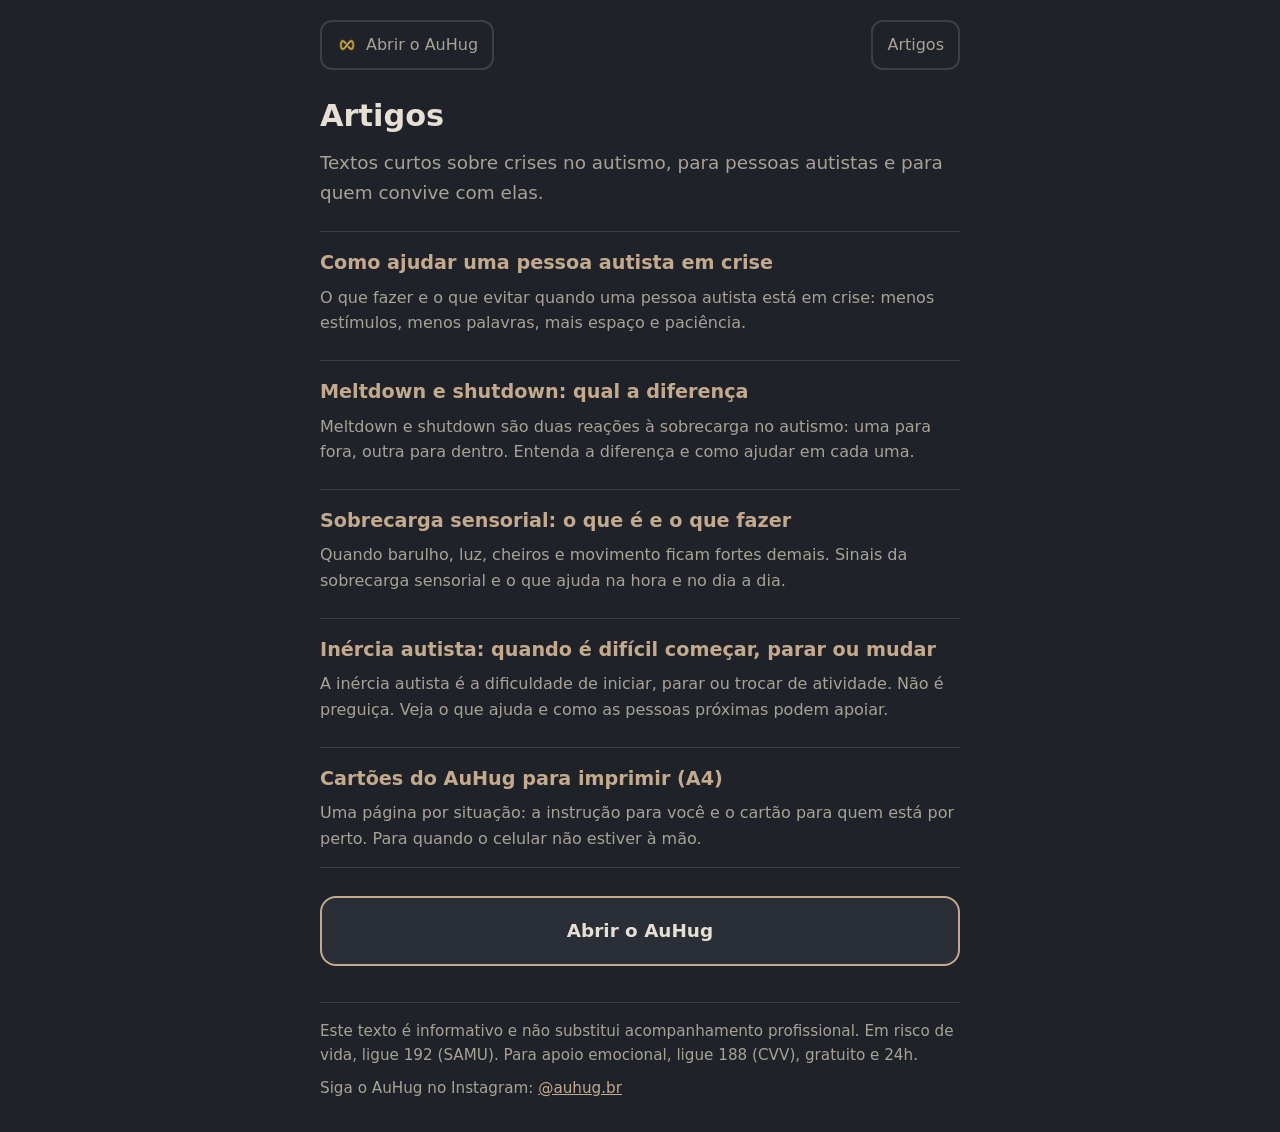
<file: artigos/index.html>
<!DOCTYPE html>
<html lang="pt-BR">
<head>
<meta charset="utf-8">
<meta name="viewport" content="width=device-width, initial-scale=1, viewport-fit=cover">
<title>Artigos sobre crises no autismo · AuHug</title>
<meta name="description" content="Textos curtos sobre crises no autismo: como ajudar, meltdown e shutdown, sobrecarga sensorial e inércia autista.">
<link rel="canonical" href="https://auhug.com.br/artigos/">
<meta name="referrer" content="strict-origin-when-cross-origin">
<meta http-equiv="Content-Security-Policy" content="default-src 'self'; script-src 'none'; style-src 'self'; img-src 'self'; object-src 'none'; base-uri 'self'; form-action 'none'">
<meta name="theme-color" content="#1f2329">
<link rel="icon" type="image/png" href="/favicon.png">
<link rel="apple-touch-icon" href="/apple-touch-icon.png">
<link rel="stylesheet" href="/artigos/artigos.css">
<meta property="og:type" content="article">
<meta property="og:locale" content="pt_BR">
<meta property="og:title" content="Artigos sobre crises no autismo">
<meta property="og:description" content="Textos curtos sobre crises no autismo: como ajudar, meltdown e shutdown, sobrecarga sensorial e inércia autista.">
<meta property="og:url" content="https://auhug.com.br/artigos/">
<meta property="og:image" content="https://auhug.com.br/og-image-6.png">
<meta name="twitter:card" content="summary_large_image">
<script type="application/ld+json">
{
  "@context": "https://schema.org",
  "@type": "CollectionPage",
  "name": "Artigos do AuHug",
  "url": "https://auhug.com.br/artigos/",
  "inLanguage": "pt-BR",
  "hasPart": [
    {
      "@type": "Article",
      "headline": "Como ajudar uma pessoa autista em crise",
      "url": "https://auhug.com.br/artigos/como-ajudar-autista-em-crise/"
    },
    {
      "@type": "Article",
      "headline": "Meltdown e shutdown: qual a diferença",
      "url": "https://auhug.com.br/artigos/meltdown-e-shutdown/"
    },
    {
      "@type": "Article",
      "headline": "Sobrecarga sensorial: o que é e o que fazer",
      "url": "https://auhug.com.br/artigos/sobrecarga-sensorial/"
    },
    {
      "@type": "Article",
      "headline": "Inércia autista: quando é difícil começar, parar ou mudar",
      "url": "https://auhug.com.br/artigos/inercia-autista/"
    }
  ]
}
</script>
</head>
<body>
<div class="pagina">
<nav class="topo" aria-label="Navegação">
  <a href="/"><img src="/icon-192.png" alt="">Abrir o AuHug</a>
  <a href="/artigos/">Artigos</a>
</nav>
<h1>Artigos</h1>
<p class="resumo">Textos curtos sobre crises no autismo, para pessoas autistas e para quem convive com elas.</p>
<ul class="lista lista-artigos"><li><a href="/artigos/como-ajudar-autista-em-crise/">Como ajudar uma pessoa autista em crise</a><p>O que fazer e o que evitar quando uma pessoa autista está em crise: menos estímulos, menos palavras, mais espaço e paciência.</p></li><li><a href="/artigos/meltdown-e-shutdown/">Meltdown e shutdown: qual a diferença</a><p>Meltdown e shutdown são duas reações à sobrecarga no autismo: uma para fora, outra para dentro. Entenda a diferença e como ajudar em cada uma.</p></li><li><a href="/artigos/sobrecarga-sensorial/">Sobrecarga sensorial: o que é e o que fazer</a><p>Quando barulho, luz, cheiros e movimento ficam fortes demais. Sinais da sobrecarga sensorial e o que ajuda na hora e no dia a dia.</p></li><li><a href="/artigos/inercia-autista/">Inércia autista: quando é difícil começar, parar ou mudar</a><p>A inércia autista é a dificuldade de iniciar, parar ou trocar de atividade. Não é preguiça. Veja o que ajuda e como as pessoas próximas podem apoiar.</p></li>
<li><a href="/cartoes/cartoes-auhug-a4.pdf">Cartões do AuHug para imprimir (A4)</a><p>Uma página por situação: a instrução para você e o cartão para quem está por perto. Para quando o celular não estiver à mão.</p></li>
</ul>
<a class="abrir" href="/">Abrir o AuHug</a>
<p class="aviso">Este texto é informativo e não substitui acompanhamento profissional. Em risco de vida, ligue 192 (SAMU). Para apoio emocional, ligue 188 (CVV), gratuito e 24h.</p>
<p class="aviso aviso-extra">Siga o AuHug no Instagram: <a href="https://www.instagram.com/auhug.br/" target="_blank" rel="noopener">@auhug.br</a></p>
</div>
</body>
</html>
</file>
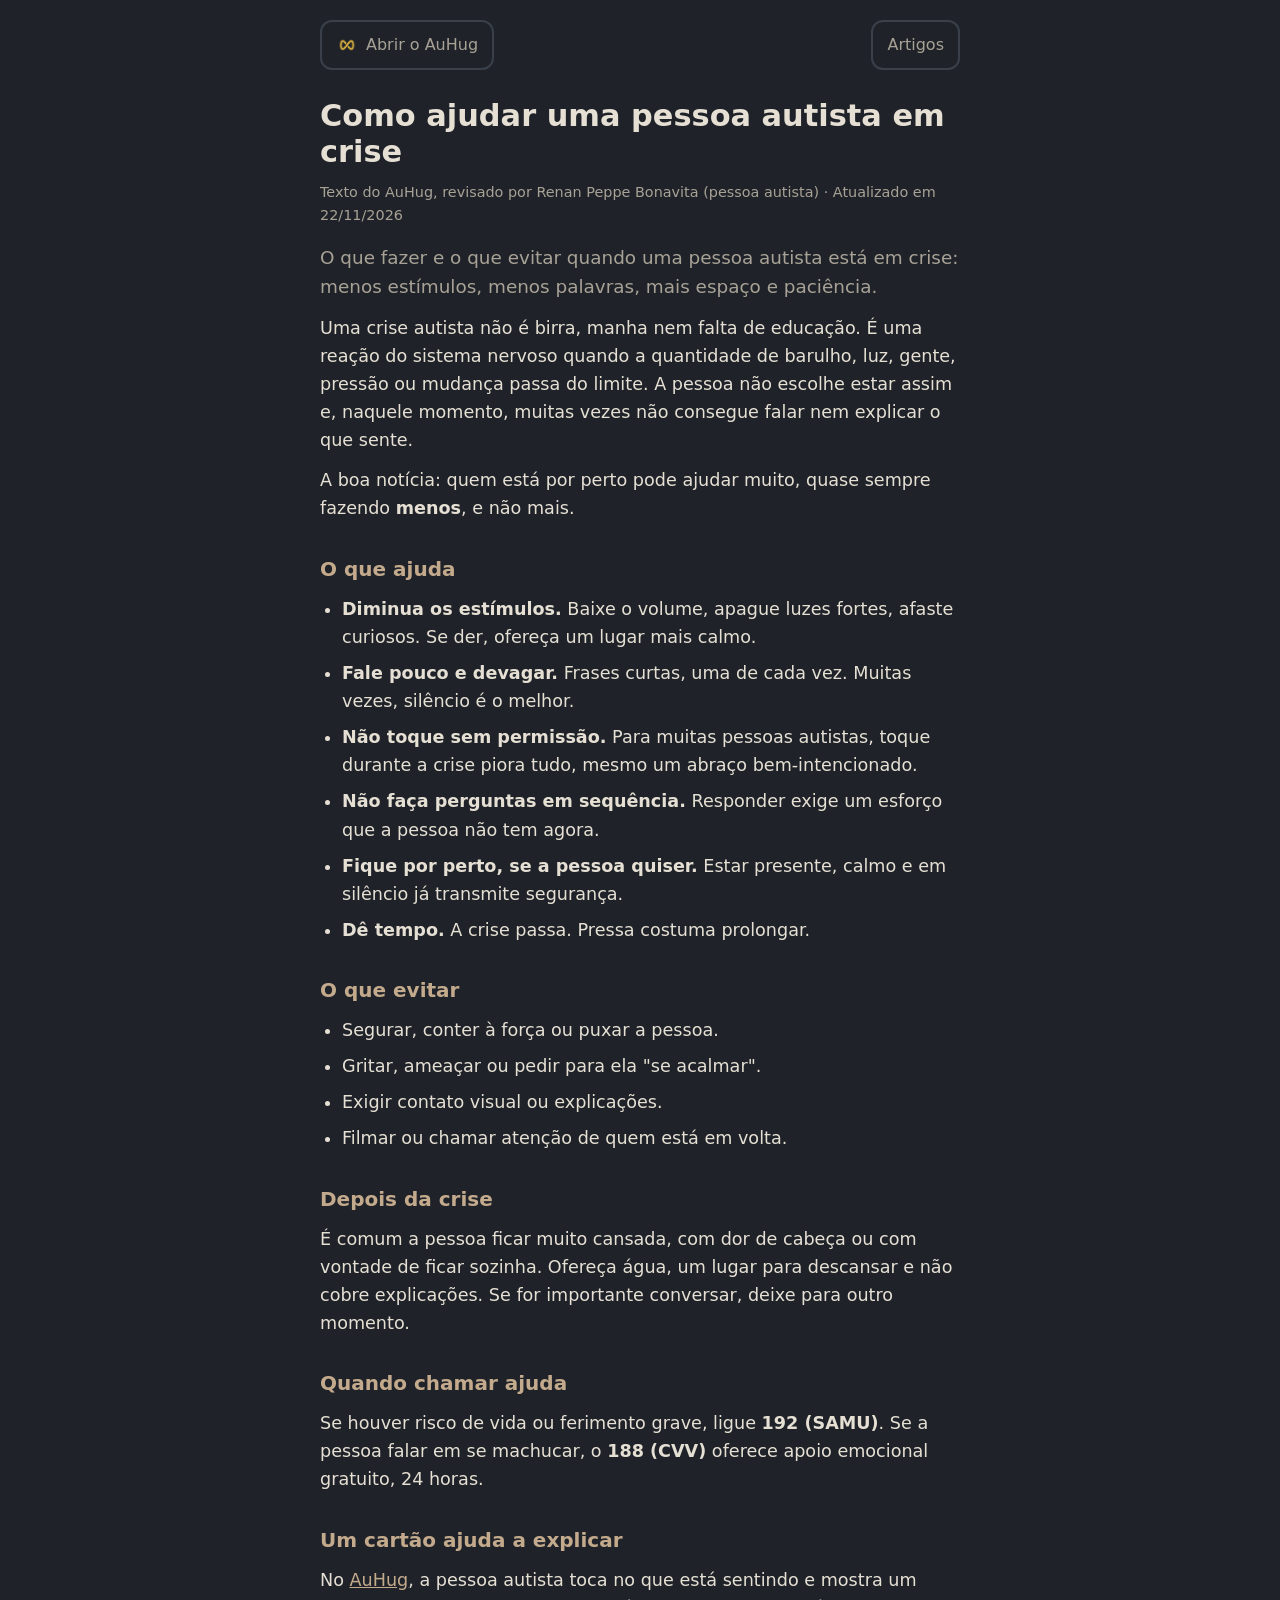
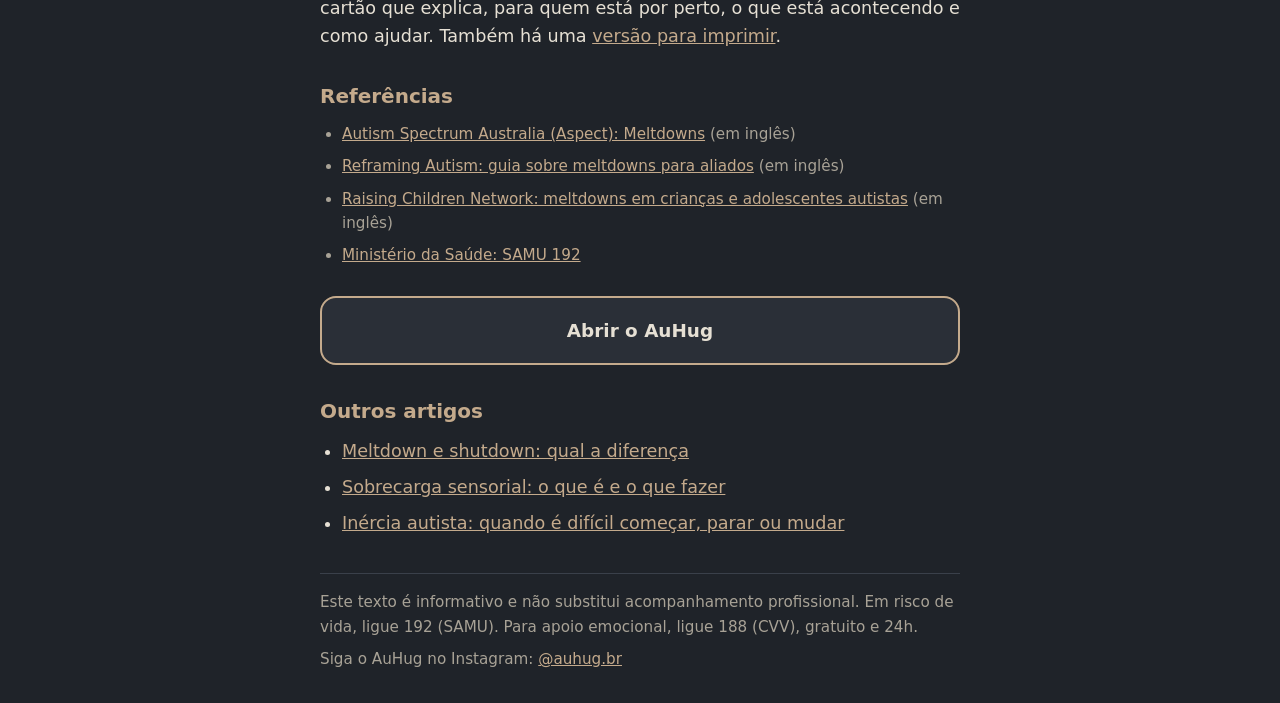
<file: artigos/como-ajudar-autista-em-crise/index.html>
<!DOCTYPE html>
<html lang="pt-BR">
<head>
<meta charset="utf-8">
<meta name="viewport" content="width=device-width, initial-scale=1, viewport-fit=cover">
<title>Como ajudar uma pessoa autista em crise · AuHug</title>
<meta name="description" content="O que fazer e o que evitar quando uma pessoa autista está em crise: menos estímulos, menos palavras, mais espaço e paciência.">
<link rel="canonical" href="https://auhug.com.br/artigos/como-ajudar-autista-em-crise/">
<meta name="referrer" content="strict-origin-when-cross-origin">
<meta http-equiv="Content-Security-Policy" content="default-src 'self'; script-src 'none'; style-src 'self'; img-src 'self'; object-src 'none'; base-uri 'self'; form-action 'none'">
<meta name="theme-color" content="#1f2329">
<link rel="icon" type="image/png" href="/favicon.png">
<link rel="apple-touch-icon" href="/apple-touch-icon.png">
<link rel="stylesheet" href="/artigos/artigos.css">
<meta property="og:type" content="article">
<meta property="og:locale" content="pt_BR">
<meta property="og:title" content="Como ajudar uma pessoa autista em crise">
<meta property="og:description" content="O que fazer e o que evitar quando uma pessoa autista está em crise: menos estímulos, menos palavras, mais espaço e paciência.">
<meta property="og:url" content="https://auhug.com.br/artigos/como-ajudar-autista-em-crise/">
<meta property="og:image" content="https://auhug.com.br/og-image-6.png">
<meta name="twitter:card" content="summary_large_image">
<script type="application/ld+json">
[
  {
    "@context": "https://schema.org",
    "@type": "Article",
    "headline": "Como ajudar uma pessoa autista em crise",
    "description": "O que fazer e o que evitar quando uma pessoa autista está em crise: menos estímulos, menos palavras, mais espaço e paciência.",
    "inLanguage": "pt-BR",
    "datePublished": "2026-11-22",
    "dateModified": "2026-11-22",
    "mainEntityOfPage": "https://auhug.com.br/artigos/como-ajudar-autista-em-crise/",
    "image": "https://auhug.com.br/og-image-6.png",
    "author": [
      {
        "@type": "Organization",
        "name": "AuHug",
        "url": "https://auhug.com.br/",
        "sameAs": [
          "https://www.instagram.com/auhug.br/"
        ],
        "logo": {
          "@type": "ImageObject",
          "url": "https://auhug.com.br/icon-512.png"
        }
      },
      {
        "@type": "Person",
        "name": "Renan Peppe Bonavita"
      }
    ],
    "publisher": {
      "@type": "Organization",
      "name": "AuHug",
      "url": "https://auhug.com.br/",
      "sameAs": [
        "https://www.instagram.com/auhug.br/"
      ],
      "logo": {
        "@type": "ImageObject",
        "url": "https://auhug.com.br/icon-512.png"
      }
    }
  },
  {
    "@context": "https://schema.org",
    "@type": "BreadcrumbList",
    "itemListElement": [
      {
        "@type": "ListItem",
        "position": 1,
        "name": "AuHug",
        "item": "https://auhug.com.br/"
      },
      {
        "@type": "ListItem",
        "position": 2,
        "name": "Artigos",
        "item": "https://auhug.com.br/artigos/"
      },
      {
        "@type": "ListItem",
        "position": 3,
        "name": "Como ajudar uma pessoa autista em crise",
        "item": "https://auhug.com.br/artigos/como-ajudar-autista-em-crise/"
      }
    ]
  }
]
</script>
</head>
<body>
<div class="pagina">
<nav class="topo" aria-label="Navegação">
  <a href="/"><img src="/icon-192.png" alt="">Abrir o AuHug</a>
  <a href="/artigos/">Artigos</a>
</nav>
<article>
<h1>Como ajudar uma pessoa autista em crise</h1>
<p class="meta">Texto do AuHug, revisado por Renan Peppe Bonavita (pessoa autista) · Atualizado em 22/11/2026</p>
<p class="resumo">O que fazer e o que evitar quando uma pessoa autista está em crise: menos estímulos, menos palavras, mais espaço e paciência.</p>
<p>Uma crise autista não é birra, manha nem falta de educação. É uma reação do sistema nervoso quando a quantidade de barulho, luz, gente, pressão ou mudança passa do limite. A pessoa não escolhe estar assim e, naquele momento, muitas vezes não consegue falar nem explicar o que sente.</p>
<p>A boa notícia: quem está por perto pode ajudar muito, quase sempre fazendo <strong>menos</strong>, e não mais.</p>

<h2>O que ajuda</h2>
<ul>
  <li><strong>Diminua os estímulos.</strong> Baixe o volume, apague luzes fortes, afaste curiosos. Se der, ofereça um lugar mais calmo.</li>
  <li><strong>Fale pouco e devagar.</strong> Frases curtas, uma de cada vez. Muitas vezes, silêncio é o melhor.</li>
  <li><strong>Não toque sem permissão.</strong> Para muitas pessoas autistas, toque durante a crise piora tudo, mesmo um abraço bem-intencionado.</li>
  <li><strong>Não faça perguntas em sequência.</strong> Responder exige um esforço que a pessoa não tem agora.</li>
  <li><strong>Fique por perto, se a pessoa quiser.</strong> Estar presente, calmo e em silêncio já transmite segurança.</li>
  <li><strong>Dê tempo.</strong> A crise passa. Pressa costuma prolongar.</li>
</ul>

<h2>O que evitar</h2>
<ul>
  <li>Segurar, conter à força ou puxar a pessoa.</li>
  <li>Gritar, ameaçar ou pedir para ela "se acalmar".</li>
  <li>Exigir contato visual ou explicações.</li>
  <li>Filmar ou chamar atenção de quem está em volta.</li>
</ul>

<h2>Depois da crise</h2>
<p>É comum a pessoa ficar muito cansada, com dor de cabeça ou com vontade de ficar sozinha. Ofereça água, um lugar para descansar e não cobre explicações. Se for importante conversar, deixe para outro momento.</p>

<h2>Quando chamar ajuda</h2>
<p>Se houver risco de vida ou ferimento grave, ligue <strong>192 (SAMU)</strong>. Se a pessoa falar em se machucar, o <strong>188 (CVV)</strong> oferece apoio emocional gratuito, 24 horas.</p>

<h2>Um cartão ajuda a explicar</h2>
<p>No <a href="/">AuHug</a>, a pessoa autista toca no que está sentindo e mostra um cartão que explica, para quem está por perto, o que está acontecendo e como ajudar. Também há uma <a href="/cartoes/cartoes-auhug-a4.pdf">versão para imprimir</a>.</p>
<h2>Referências</h2>
<ul class="refs"><li><a href="https://www.aspect.org.au/resources/meltdowns" target="_blank" rel="noopener">Autism Spectrum Australia (Aspect): Meltdowns</a> (em inglês)</li><li><a href="https://reframingautism.org.au/all-about-autistic-meltdowns-a-guide-for-allies/" target="_blank" rel="noopener">Reframing Autism: guia sobre meltdowns para aliados</a> (em inglês)</li><li><a href="https://raisingchildren.net.au/autism/behaviour/common-concerns/meltdowns-autistic-children-teenagers" target="_blank" rel="noopener">Raising Children Network: meltdowns em crianças e adolescentes autistas</a> (em inglês)</li><li><a href="https://www.gov.br/saude/pt-br/composicao/saes/samu-192" target="_blank" rel="noopener">Ministério da Saúde: SAMU 192</a></li></ul>
</article>
<a class="abrir" href="/">Abrir o AuHug</a>
<section class="outros">
<h2>Outros artigos</h2>
<ul><li><a href="/artigos/meltdown-e-shutdown/">Meltdown e shutdown: qual a diferença</a></li><li><a href="/artigos/sobrecarga-sensorial/">Sobrecarga sensorial: o que é e o que fazer</a></li><li><a href="/artigos/inercia-autista/">Inércia autista: quando é difícil começar, parar ou mudar</a></li></ul>
</section>
<p class="aviso">Este texto é informativo e não substitui acompanhamento profissional. Em risco de vida, ligue 192 (SAMU). Para apoio emocional, ligue 188 (CVV), gratuito e 24h.</p>
<p class="aviso aviso-extra">Siga o AuHug no Instagram: <a href="https://www.instagram.com/auhug.br/" target="_blank" rel="noopener">@auhug.br</a></p>
</div>
</body>
</html>
</file>
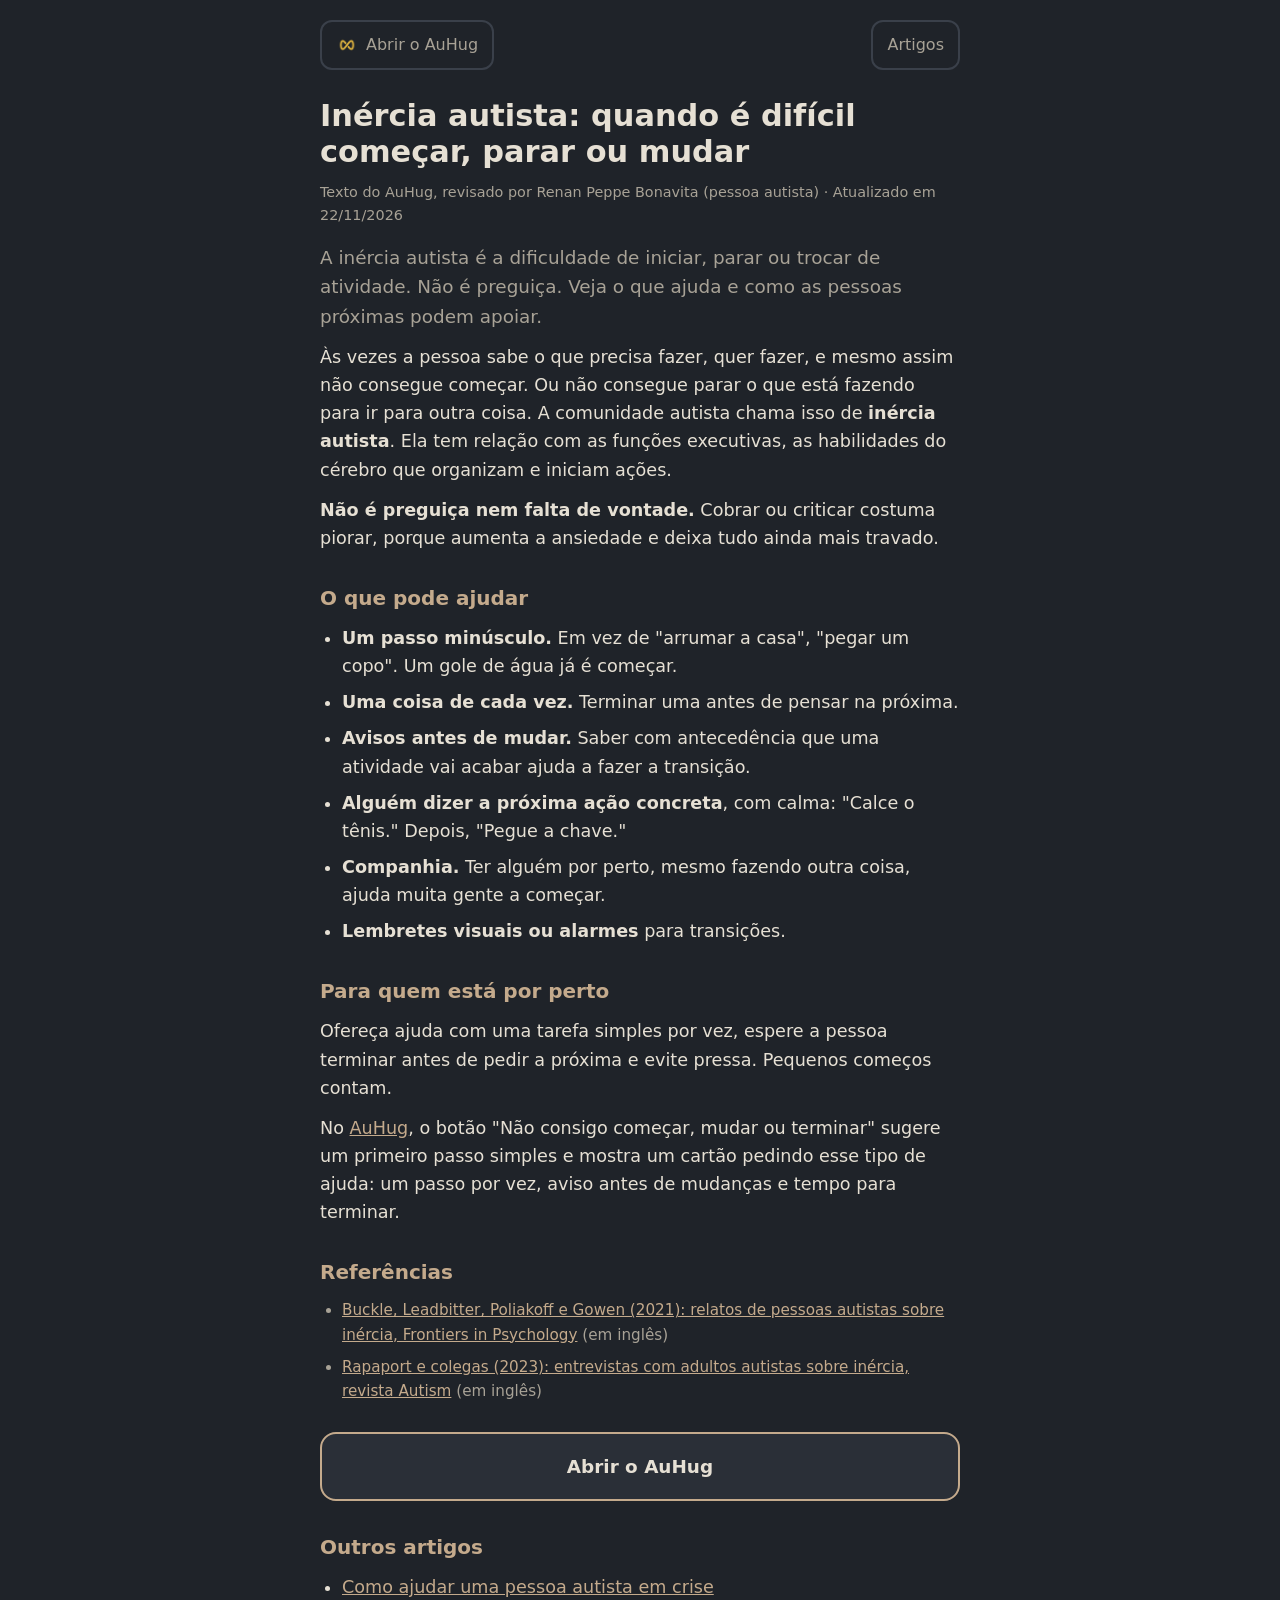
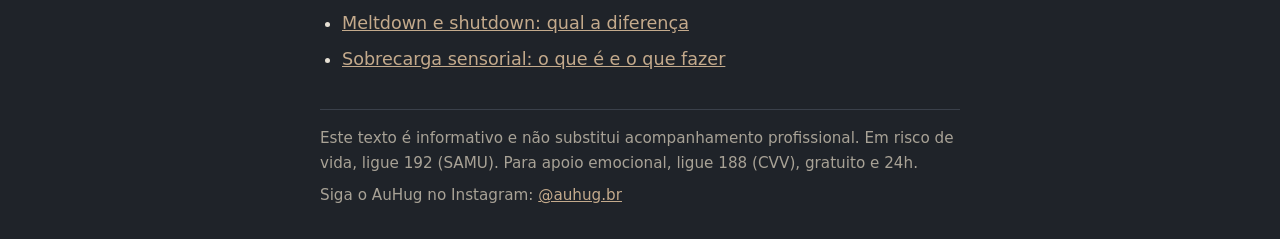
<file: artigos/inercia-autista/index.html>
<!DOCTYPE html>
<html lang="pt-BR">
<head>
<meta charset="utf-8">
<meta name="viewport" content="width=device-width, initial-scale=1, viewport-fit=cover">
<title>Inércia autista: quando é difícil começar, parar ou mudar · AuHug</title>
<meta name="description" content="A inércia autista é a dificuldade de iniciar, parar ou trocar de atividade. Não é preguiça. Veja o que ajuda e como as pessoas próximas podem apoiar.">
<link rel="canonical" href="https://auhug.com.br/artigos/inercia-autista/">
<meta name="referrer" content="strict-origin-when-cross-origin">
<meta http-equiv="Content-Security-Policy" content="default-src 'self'; script-src 'none'; style-src 'self'; img-src 'self'; object-src 'none'; base-uri 'self'; form-action 'none'">
<meta name="theme-color" content="#1f2329">
<link rel="icon" type="image/png" href="/favicon.png">
<link rel="apple-touch-icon" href="/apple-touch-icon.png">
<link rel="stylesheet" href="/artigos/artigos.css">
<meta property="og:type" content="article">
<meta property="og:locale" content="pt_BR">
<meta property="og:title" content="Inércia autista: quando é difícil começar, parar ou mudar">
<meta property="og:description" content="A inércia autista é a dificuldade de iniciar, parar ou trocar de atividade. Não é preguiça. Veja o que ajuda e como as pessoas próximas podem apoiar.">
<meta property="og:url" content="https://auhug.com.br/artigos/inercia-autista/">
<meta property="og:image" content="https://auhug.com.br/og-image-6.png">
<meta name="twitter:card" content="summary_large_image">
<script type="application/ld+json">
[
  {
    "@context": "https://schema.org",
    "@type": "Article",
    "headline": "Inércia autista: quando é difícil começar, parar ou mudar",
    "description": "A inércia autista é a dificuldade de iniciar, parar ou trocar de atividade. Não é preguiça. Veja o que ajuda e como as pessoas próximas podem apoiar.",
    "inLanguage": "pt-BR",
    "datePublished": "2026-11-22",
    "dateModified": "2026-11-22",
    "mainEntityOfPage": "https://auhug.com.br/artigos/inercia-autista/",
    "image": "https://auhug.com.br/og-image-6.png",
    "author": [
      {
        "@type": "Organization",
        "name": "AuHug",
        "url": "https://auhug.com.br/",
        "sameAs": [
          "https://www.instagram.com/auhug.br/"
        ],
        "logo": {
          "@type": "ImageObject",
          "url": "https://auhug.com.br/icon-512.png"
        }
      },
      {
        "@type": "Person",
        "name": "Renan Peppe Bonavita"
      }
    ],
    "publisher": {
      "@type": "Organization",
      "name": "AuHug",
      "url": "https://auhug.com.br/",
      "sameAs": [
        "https://www.instagram.com/auhug.br/"
      ],
      "logo": {
        "@type": "ImageObject",
        "url": "https://auhug.com.br/icon-512.png"
      }
    }
  },
  {
    "@context": "https://schema.org",
    "@type": "BreadcrumbList",
    "itemListElement": [
      {
        "@type": "ListItem",
        "position": 1,
        "name": "AuHug",
        "item": "https://auhug.com.br/"
      },
      {
        "@type": "ListItem",
        "position": 2,
        "name": "Artigos",
        "item": "https://auhug.com.br/artigos/"
      },
      {
        "@type": "ListItem",
        "position": 3,
        "name": "Inércia autista: quando é difícil começar, parar ou mudar",
        "item": "https://auhug.com.br/artigos/inercia-autista/"
      }
    ]
  }
]
</script>
</head>
<body>
<div class="pagina">
<nav class="topo" aria-label="Navegação">
  <a href="/"><img src="/icon-192.png" alt="">Abrir o AuHug</a>
  <a href="/artigos/">Artigos</a>
</nav>
<article>
<h1>Inércia autista: quando é difícil começar, parar ou mudar</h1>
<p class="meta">Texto do AuHug, revisado por Renan Peppe Bonavita (pessoa autista) · Atualizado em 22/11/2026</p>
<p class="resumo">A inércia autista é a dificuldade de iniciar, parar ou trocar de atividade. Não é preguiça. Veja o que ajuda e como as pessoas próximas podem apoiar.</p>
<p>Às vezes a pessoa sabe o que precisa fazer, quer fazer, e mesmo assim não consegue começar. Ou não consegue parar o que está fazendo para ir para outra coisa. A comunidade autista chama isso de <strong>inércia autista</strong>. Ela tem relação com as funções executivas, as habilidades do cérebro que organizam e iniciam ações.</p>
<p><strong>Não é preguiça nem falta de vontade.</strong> Cobrar ou criticar costuma piorar, porque aumenta a ansiedade e deixa tudo ainda mais travado.</p>

<h2>O que pode ajudar</h2>
<ul>
  <li><strong>Um passo minúsculo.</strong> Em vez de "arrumar a casa", "pegar um copo". Um gole de água já é começar.</li>
  <li><strong>Uma coisa de cada vez.</strong> Terminar uma antes de pensar na próxima.</li>
  <li><strong>Avisos antes de mudar.</strong> Saber com antecedência que uma atividade vai acabar ajuda a fazer a transição.</li>
  <li><strong>Alguém dizer a próxima ação concreta</strong>, com calma: "Calce o tênis." Depois, "Pegue a chave."</li>
  <li><strong>Companhia.</strong> Ter alguém por perto, mesmo fazendo outra coisa, ajuda muita gente a começar.</li>
  <li><strong>Lembretes visuais ou alarmes</strong> para transições.</li>
</ul>

<h2>Para quem está por perto</h2>
<p>Ofereça ajuda com uma tarefa simples por vez, espere a pessoa terminar antes de pedir a próxima e evite pressa. Pequenos começos contam.</p>

<p>No <a href="/">AuHug</a>, o botão "Não consigo começar, mudar ou terminar" sugere um primeiro passo simples e mostra um cartão pedindo esse tipo de ajuda: um passo por vez, aviso antes de mudanças e tempo para terminar.</p>
<h2>Referências</h2>
<ul class="refs"><li><a href="https://pmc.ncbi.nlm.nih.gov/articles/PMC8314008" target="_blank" rel="noopener">Buckle, Leadbitter, Poliakoff e Gowen (2021): relatos de pessoas autistas sobre inércia, Frontiers in Psychology</a> (em inglês)</li><li><a href="https://discovery.ucl.ac.uk/10178222/1/rapaport-et-al-2023-i-live-in-extremes-a-qualitative-investigation-of-autistic-adults-experiences-of-inertial-rest-and.pdf" target="_blank" rel="noopener">Rapaport e colegas (2023): entrevistas com adultos autistas sobre inércia, revista Autism</a> (em inglês)</li></ul>
</article>
<a class="abrir" href="/">Abrir o AuHug</a>
<section class="outros">
<h2>Outros artigos</h2>
<ul><li><a href="/artigos/como-ajudar-autista-em-crise/">Como ajudar uma pessoa autista em crise</a></li><li><a href="/artigos/meltdown-e-shutdown/">Meltdown e shutdown: qual a diferença</a></li><li><a href="/artigos/sobrecarga-sensorial/">Sobrecarga sensorial: o que é e o que fazer</a></li></ul>
</section>
<p class="aviso">Este texto é informativo e não substitui acompanhamento profissional. Em risco de vida, ligue 192 (SAMU). Para apoio emocional, ligue 188 (CVV), gratuito e 24h.</p>
<p class="aviso aviso-extra">Siga o AuHug no Instagram: <a href="https://www.instagram.com/auhug.br/" target="_blank" rel="noopener">@auhug.br</a></p>
</div>
</body>
</html>
</file>
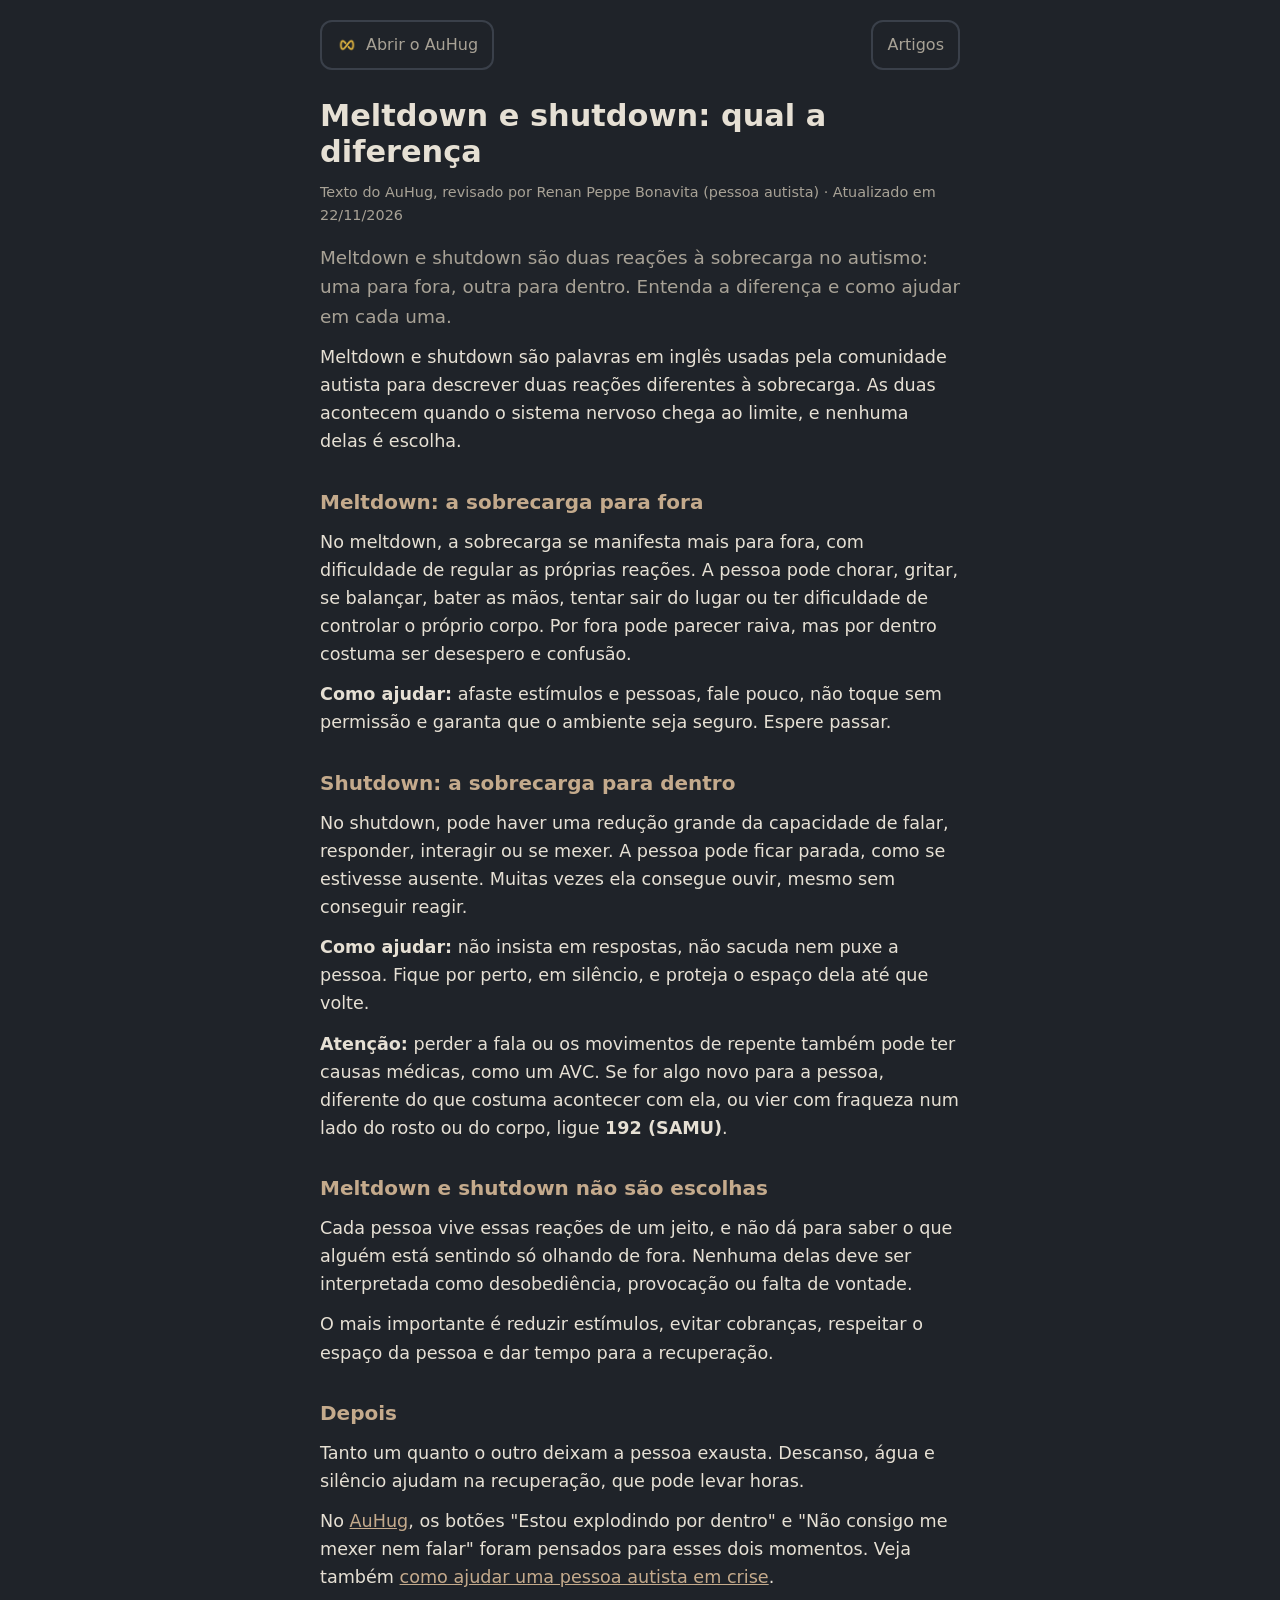
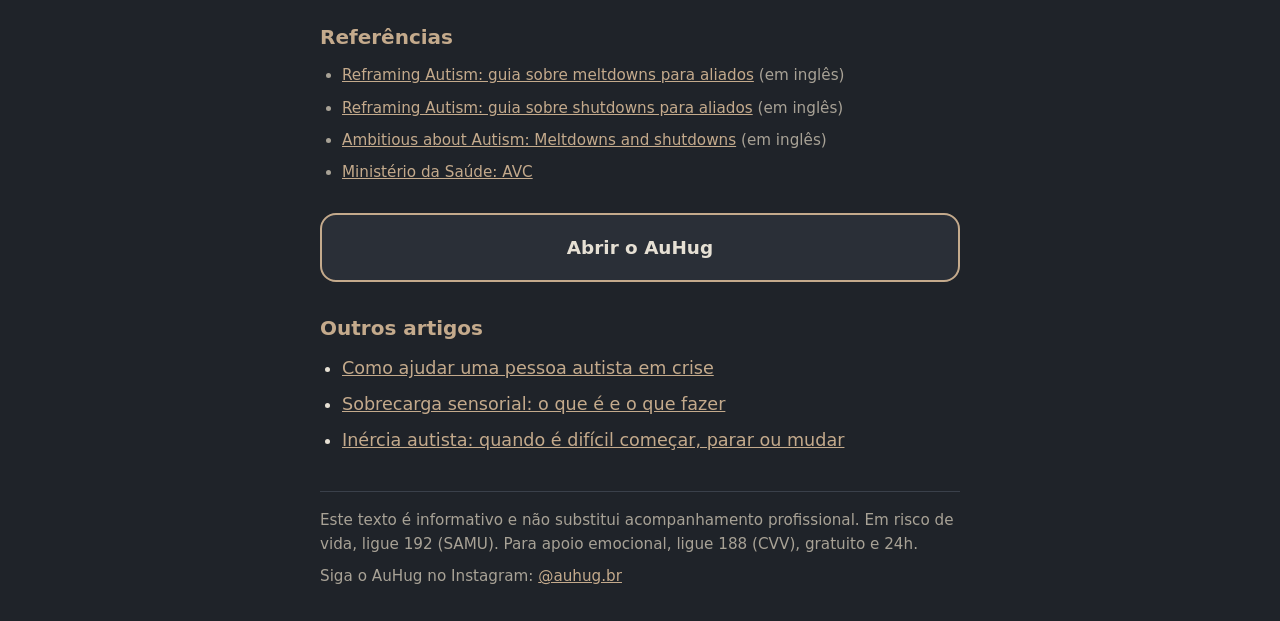
<file: artigos/meltdown-e-shutdown/index.html>
<!DOCTYPE html>
<html lang="pt-BR">
<head>
<meta charset="utf-8">
<meta name="viewport" content="width=device-width, initial-scale=1, viewport-fit=cover">
<title>Meltdown e shutdown: qual a diferença · AuHug</title>
<meta name="description" content="Meltdown e shutdown são duas reações à sobrecarga no autismo: uma para fora, outra para dentro. Entenda a diferença e como ajudar em cada uma.">
<link rel="canonical" href="https://auhug.com.br/artigos/meltdown-e-shutdown/">
<meta name="referrer" content="strict-origin-when-cross-origin">
<meta http-equiv="Content-Security-Policy" content="default-src 'self'; script-src 'none'; style-src 'self'; img-src 'self'; object-src 'none'; base-uri 'self'; form-action 'none'">
<meta name="theme-color" content="#1f2329">
<link rel="icon" type="image/png" href="/favicon.png">
<link rel="apple-touch-icon" href="/apple-touch-icon.png">
<link rel="stylesheet" href="/artigos/artigos.css">
<meta property="og:type" content="article">
<meta property="og:locale" content="pt_BR">
<meta property="og:title" content="Meltdown e shutdown: qual a diferença">
<meta property="og:description" content="Meltdown e shutdown são duas reações à sobrecarga no autismo: uma para fora, outra para dentro. Entenda a diferença e como ajudar em cada uma.">
<meta property="og:url" content="https://auhug.com.br/artigos/meltdown-e-shutdown/">
<meta property="og:image" content="https://auhug.com.br/og-image-6.png">
<meta name="twitter:card" content="summary_large_image">
<script type="application/ld+json">
[
  {
    "@context": "https://schema.org",
    "@type": "Article",
    "headline": "Meltdown e shutdown: qual a diferença",
    "description": "Meltdown e shutdown são duas reações à sobrecarga no autismo: uma para fora, outra para dentro. Entenda a diferença e como ajudar em cada uma.",
    "inLanguage": "pt-BR",
    "datePublished": "2026-11-22",
    "dateModified": "2026-11-22",
    "mainEntityOfPage": "https://auhug.com.br/artigos/meltdown-e-shutdown/",
    "image": "https://auhug.com.br/og-image-6.png",
    "author": [
      {
        "@type": "Organization",
        "name": "AuHug",
        "url": "https://auhug.com.br/",
        "sameAs": [
          "https://www.instagram.com/auhug.br/"
        ],
        "logo": {
          "@type": "ImageObject",
          "url": "https://auhug.com.br/icon-512.png"
        }
      },
      {
        "@type": "Person",
        "name": "Renan Peppe Bonavita"
      }
    ],
    "publisher": {
      "@type": "Organization",
      "name": "AuHug",
      "url": "https://auhug.com.br/",
      "sameAs": [
        "https://www.instagram.com/auhug.br/"
      ],
      "logo": {
        "@type": "ImageObject",
        "url": "https://auhug.com.br/icon-512.png"
      }
    }
  },
  {
    "@context": "https://schema.org",
    "@type": "BreadcrumbList",
    "itemListElement": [
      {
        "@type": "ListItem",
        "position": 1,
        "name": "AuHug",
        "item": "https://auhug.com.br/"
      },
      {
        "@type": "ListItem",
        "position": 2,
        "name": "Artigos",
        "item": "https://auhug.com.br/artigos/"
      },
      {
        "@type": "ListItem",
        "position": 3,
        "name": "Meltdown e shutdown: qual a diferença",
        "item": "https://auhug.com.br/artigos/meltdown-e-shutdown/"
      }
    ]
  }
]
</script>
</head>
<body>
<div class="pagina">
<nav class="topo" aria-label="Navegação">
  <a href="/"><img src="/icon-192.png" alt="">Abrir o AuHug</a>
  <a href="/artigos/">Artigos</a>
</nav>
<article>
<h1>Meltdown e shutdown: qual a diferença</h1>
<p class="meta">Texto do AuHug, revisado por Renan Peppe Bonavita (pessoa autista) · Atualizado em 22/11/2026</p>
<p class="resumo">Meltdown e shutdown são duas reações à sobrecarga no autismo: uma para fora, outra para dentro. Entenda a diferença e como ajudar em cada uma.</p>
<p>Meltdown e shutdown são palavras em inglês usadas pela comunidade autista para descrever duas reações diferentes à sobrecarga. As duas acontecem quando o sistema nervoso chega ao limite, e nenhuma delas é escolha.</p>

<h2>Meltdown: a sobrecarga para fora</h2>
<p>No meltdown, a sobrecarga se manifesta mais para fora, com dificuldade de regular as próprias reações. A pessoa pode chorar, gritar, se balançar, bater as mãos, tentar sair do lugar ou ter dificuldade de controlar o próprio corpo. Por fora pode parecer raiva, mas por dentro costuma ser desespero e confusão.</p>
<p><strong>Como ajudar:</strong> afaste estímulos e pessoas, fale pouco, não toque sem permissão e garanta que o ambiente seja seguro. Espere passar.</p>

<h2>Shutdown: a sobrecarga para dentro</h2>
<p>No shutdown, pode haver uma redução grande da capacidade de falar, responder, interagir ou se mexer. A pessoa pode ficar parada, como se estivesse ausente. Muitas vezes ela consegue ouvir, mesmo sem conseguir reagir.</p>
<p><strong>Como ajudar:</strong> não insista em respostas, não sacuda nem puxe a pessoa. Fique por perto, em silêncio, e proteja o espaço dela até que volte.</p>
<p><strong>Atenção:</strong> perder a fala ou os movimentos de repente também pode ter causas médicas, como um AVC. Se for algo novo para a pessoa, diferente do que costuma acontecer com ela, ou vier com fraqueza num lado do rosto ou do corpo, ligue <strong>192 (SAMU)</strong>.</p>

<h2>Meltdown e shutdown não são escolhas</h2>
<p>Cada pessoa vive essas reações de um jeito, e não dá para saber o que alguém está sentindo só olhando de fora. Nenhuma delas deve ser interpretada como desobediência, provocação ou falta de vontade.</p>
<p>O mais importante é reduzir estímulos, evitar cobranças, respeitar o espaço da pessoa e dar tempo para a recuperação.</p>

<h2>Depois</h2>
<p>Tanto um quanto o outro deixam a pessoa exausta. Descanso, água e silêncio ajudam na recuperação, que pode levar horas.</p>

<p>No <a href="/">AuHug</a>, os botões "Estou explodindo por dentro" e "Não consigo me mexer nem falar" foram pensados para esses dois momentos. Veja também <a href="/artigos/como-ajudar-autista-em-crise/">como ajudar uma pessoa autista em crise</a>.</p>
<h2>Referências</h2>
<ul class="refs"><li><a href="https://reframingautism.org.au/all-about-autistic-meltdowns-a-guide-for-allies/" target="_blank" rel="noopener">Reframing Autism: guia sobre meltdowns para aliados</a> (em inglês)</li><li><a href="https://reframingautism.org.au/?p=3947" target="_blank" rel="noopener">Reframing Autism: guia sobre shutdowns para aliados</a> (em inglês)</li><li><a href="https://www.ambitiousaboutautism.org.uk/understanding-autism/behaviour/meltdowns-and-shutdowns" target="_blank" rel="noopener">Ambitious about Autism: Meltdowns and shutdowns</a> (em inglês)</li><li><a href="https://www.gov.br/saude/pt-br/assuntos/saude-de-a-a-z/a/avc" target="_blank" rel="noopener">Ministério da Saúde: AVC</a></li></ul>
</article>
<a class="abrir" href="/">Abrir o AuHug</a>
<section class="outros">
<h2>Outros artigos</h2>
<ul><li><a href="/artigos/como-ajudar-autista-em-crise/">Como ajudar uma pessoa autista em crise</a></li><li><a href="/artigos/sobrecarga-sensorial/">Sobrecarga sensorial: o que é e o que fazer</a></li><li><a href="/artigos/inercia-autista/">Inércia autista: quando é difícil começar, parar ou mudar</a></li></ul>
</section>
<p class="aviso">Este texto é informativo e não substitui acompanhamento profissional. Em risco de vida, ligue 192 (SAMU). Para apoio emocional, ligue 188 (CVV), gratuito e 24h.</p>
<p class="aviso aviso-extra">Siga o AuHug no Instagram: <a href="https://www.instagram.com/auhug.br/" target="_blank" rel="noopener">@auhug.br</a></p>
</div>
</body>
</html>
</file>
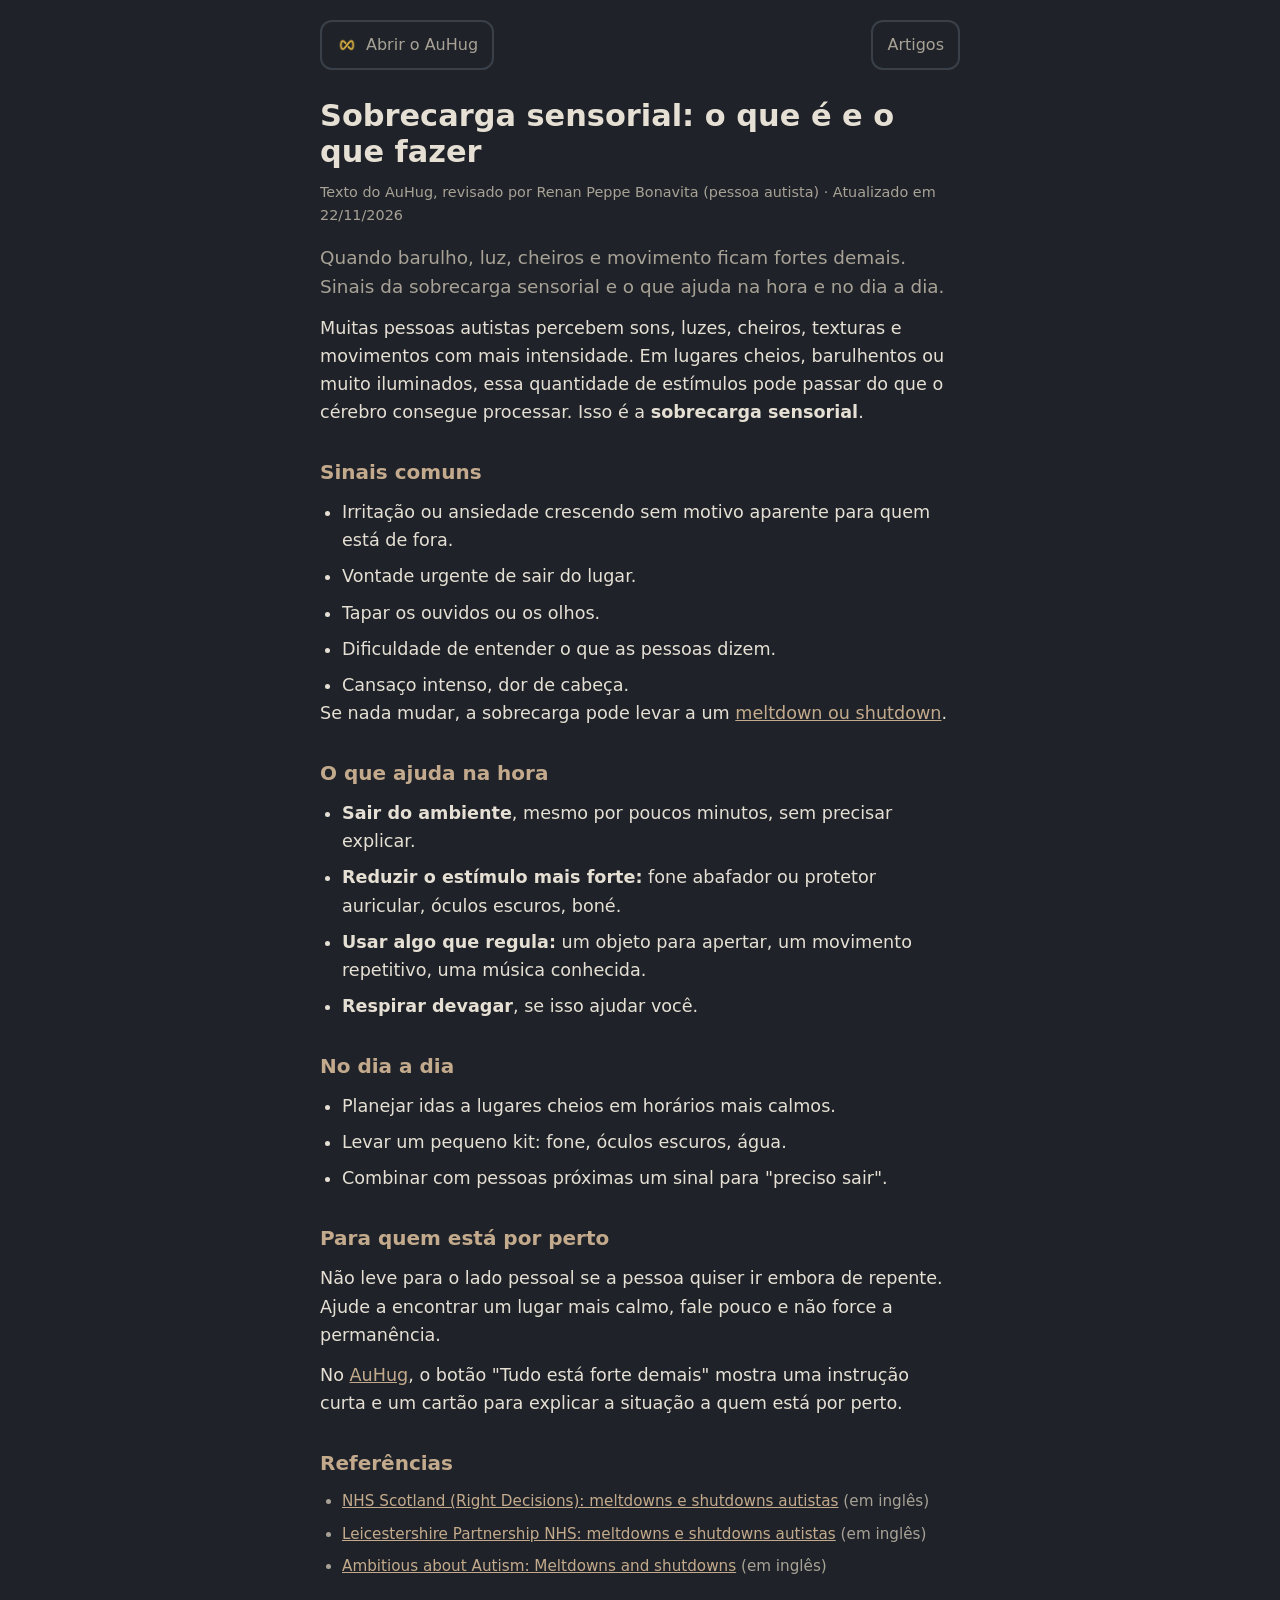
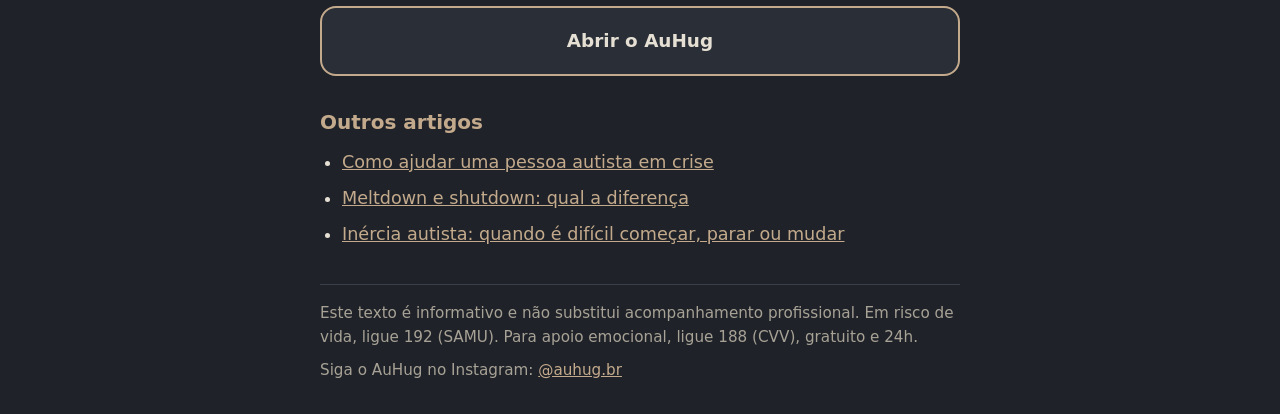
<file: artigos/sobrecarga-sensorial/index.html>
<!DOCTYPE html>
<html lang="pt-BR">
<head>
<meta charset="utf-8">
<meta name="viewport" content="width=device-width, initial-scale=1, viewport-fit=cover">
<title>Sobrecarga sensorial: o que é e o que fazer · AuHug</title>
<meta name="description" content="Quando barulho, luz, cheiros e movimento ficam fortes demais. Sinais da sobrecarga sensorial e o que ajuda na hora e no dia a dia.">
<link rel="canonical" href="https://auhug.com.br/artigos/sobrecarga-sensorial/">
<meta name="referrer" content="strict-origin-when-cross-origin">
<meta http-equiv="Content-Security-Policy" content="default-src 'self'; script-src 'none'; style-src 'self'; img-src 'self'; object-src 'none'; base-uri 'self'; form-action 'none'">
<meta name="theme-color" content="#1f2329">
<link rel="icon" type="image/png" href="/favicon.png">
<link rel="apple-touch-icon" href="/apple-touch-icon.png">
<link rel="stylesheet" href="/artigos/artigos.css">
<meta property="og:type" content="article">
<meta property="og:locale" content="pt_BR">
<meta property="og:title" content="Sobrecarga sensorial: o que é e o que fazer">
<meta property="og:description" content="Quando barulho, luz, cheiros e movimento ficam fortes demais. Sinais da sobrecarga sensorial e o que ajuda na hora e no dia a dia.">
<meta property="og:url" content="https://auhug.com.br/artigos/sobrecarga-sensorial/">
<meta property="og:image" content="https://auhug.com.br/og-image-6.png">
<meta name="twitter:card" content="summary_large_image">
<script type="application/ld+json">
[
  {
    "@context": "https://schema.org",
    "@type": "Article",
    "headline": "Sobrecarga sensorial: o que é e o que fazer",
    "description": "Quando barulho, luz, cheiros e movimento ficam fortes demais. Sinais da sobrecarga sensorial e o que ajuda na hora e no dia a dia.",
    "inLanguage": "pt-BR",
    "datePublished": "2026-11-22",
    "dateModified": "2026-11-22",
    "mainEntityOfPage": "https://auhug.com.br/artigos/sobrecarga-sensorial/",
    "image": "https://auhug.com.br/og-image-6.png",
    "author": [
      {
        "@type": "Organization",
        "name": "AuHug",
        "url": "https://auhug.com.br/",
        "sameAs": [
          "https://www.instagram.com/auhug.br/"
        ],
        "logo": {
          "@type": "ImageObject",
          "url": "https://auhug.com.br/icon-512.png"
        }
      },
      {
        "@type": "Person",
        "name": "Renan Peppe Bonavita"
      }
    ],
    "publisher": {
      "@type": "Organization",
      "name": "AuHug",
      "url": "https://auhug.com.br/",
      "sameAs": [
        "https://www.instagram.com/auhug.br/"
      ],
      "logo": {
        "@type": "ImageObject",
        "url": "https://auhug.com.br/icon-512.png"
      }
    }
  },
  {
    "@context": "https://schema.org",
    "@type": "BreadcrumbList",
    "itemListElement": [
      {
        "@type": "ListItem",
        "position": 1,
        "name": "AuHug",
        "item": "https://auhug.com.br/"
      },
      {
        "@type": "ListItem",
        "position": 2,
        "name": "Artigos",
        "item": "https://auhug.com.br/artigos/"
      },
      {
        "@type": "ListItem",
        "position": 3,
        "name": "Sobrecarga sensorial: o que é e o que fazer",
        "item": "https://auhug.com.br/artigos/sobrecarga-sensorial/"
      }
    ]
  }
]
</script>
</head>
<body>
<div class="pagina">
<nav class="topo" aria-label="Navegação">
  <a href="/"><img src="/icon-192.png" alt="">Abrir o AuHug</a>
  <a href="/artigos/">Artigos</a>
</nav>
<article>
<h1>Sobrecarga sensorial: o que é e o que fazer</h1>
<p class="meta">Texto do AuHug, revisado por Renan Peppe Bonavita (pessoa autista) · Atualizado em 22/11/2026</p>
<p class="resumo">Quando barulho, luz, cheiros e movimento ficam fortes demais. Sinais da sobrecarga sensorial e o que ajuda na hora e no dia a dia.</p>
<p>Muitas pessoas autistas percebem sons, luzes, cheiros, texturas e movimentos com mais intensidade. Em lugares cheios, barulhentos ou muito iluminados, essa quantidade de estímulos pode passar do que o cérebro consegue processar. Isso é a <strong>sobrecarga sensorial</strong>.</p>

<h2>Sinais comuns</h2>
<ul>
  <li>Irritação ou ansiedade crescendo sem motivo aparente para quem está de fora.</li>
  <li>Vontade urgente de sair do lugar.</li>
  <li>Tapar os ouvidos ou os olhos.</li>
  <li>Dificuldade de entender o que as pessoas dizem.</li>
  <li>Cansaço intenso, dor de cabeça.</li>
</ul>
<p>Se nada mudar, a sobrecarga pode levar a um <a href="/artigos/meltdown-e-shutdown/">meltdown ou shutdown</a>.</p>

<h2>O que ajuda na hora</h2>
<ul>
  <li><strong>Sair do ambiente</strong>, mesmo por poucos minutos, sem precisar explicar.</li>
  <li><strong>Reduzir o estímulo mais forte:</strong> fone abafador ou protetor auricular, óculos escuros, boné.</li>
  <li><strong>Usar algo que regula:</strong> um objeto para apertar, um movimento repetitivo, uma música conhecida.</li>
  <li><strong>Respirar devagar</strong>, se isso ajudar você.</li>
</ul>

<h2>No dia a dia</h2>
<ul>
  <li>Planejar idas a lugares cheios em horários mais calmos.</li>
  <li>Levar um pequeno kit: fone, óculos escuros, água.</li>
  <li>Combinar com pessoas próximas um sinal para "preciso sair".</li>
</ul>

<h2>Para quem está por perto</h2>
<p>Não leve para o lado pessoal se a pessoa quiser ir embora de repente. Ajude a encontrar um lugar mais calmo, fale pouco e não force a permanência.</p>

<p>No <a href="/">AuHug</a>, o botão "Tudo está forte demais" mostra uma instrução curta e um cartão para explicar a situação a quem está por perto.</p>
<h2>Referências</h2>
<ul class="refs"><li><a href="https://rightdecisions.scot.nhs.uk/autism-meeting-the-needs-of-autistic-people/autistic-meltdownsshutdowns" target="_blank" rel="noopener">NHS Scotland (Right Decisions): meltdowns e shutdowns autistas</a> (em inglês)</li><li><a href="https://leicspart.nhs.uk/autism-space/health-and-lifestyle/meltdowns-and-shutdowns" target="_blank" rel="noopener">Leicestershire Partnership NHS: meltdowns e shutdowns autistas</a> (em inglês)</li><li><a href="https://www.ambitiousaboutautism.org.uk/understanding-autism/behaviour/meltdowns-and-shutdowns" target="_blank" rel="noopener">Ambitious about Autism: Meltdowns and shutdowns</a> (em inglês)</li></ul>
</article>
<a class="abrir" href="/">Abrir o AuHug</a>
<section class="outros">
<h2>Outros artigos</h2>
<ul><li><a href="/artigos/como-ajudar-autista-em-crise/">Como ajudar uma pessoa autista em crise</a></li><li><a href="/artigos/meltdown-e-shutdown/">Meltdown e shutdown: qual a diferença</a></li><li><a href="/artigos/inercia-autista/">Inércia autista: quando é difícil começar, parar ou mudar</a></li></ul>
</section>
<p class="aviso">Este texto é informativo e não substitui acompanhamento profissional. Em risco de vida, ligue 192 (SAMU). Para apoio emocional, ligue 188 (CVV), gratuito e 24h.</p>
<p class="aviso aviso-extra">Siga o AuHug no Instagram: <a href="https://www.instagram.com/auhug.br/" target="_blank" rel="noopener">@auhug.br</a></p>
</div>
</body>
</html>
</file>
<file: artigos/artigos.css>
:root{--fundo:#1f2329;--texto:#e6e0d4;--suave:#a8a296;--acento:#c4aa8c;--borda:#3a404a;--botao:#2a2f37;--ouro:#e0b440}
*{box-sizing:border-box;margin:0;padding:0}
*,*::before,*::after{animation:none!important;transition:none!important}
body{background:var(--fundo);color:var(--texto);font-family:system-ui,-apple-system,"Segoe UI",Roboto,Arial,sans-serif;
  line-height:1.6;font-size:1.1rem;-webkit-text-size-adjust:100%}
.pagina{max-width:680px;margin:0 auto;padding:max(20px,env(safe-area-inset-top)) 20px max(32px,env(safe-area-inset-bottom))}
.topo{display:flex;justify-content:space-between;align-items:center;gap:12px;margin-bottom:28px}
.topo a{color:var(--suave);text-decoration:none;border:2px solid var(--borda);border-radius:12px;padding:10px 14px;font-size:1rem;display:inline-flex;align-items:center;gap:8px}
.topo img{width:22px;height:22px;border-radius:5px}
a{color:var(--acento)}
h1{font-size:1.9rem;line-height:1.2;margin-bottom:14px}
h2{font-size:1.25rem;color:var(--acento);margin:30px 0 10px}
p+p{margin-top:12px}
ul{padding-left:22px;margin-top:10px}
li+li{margin-top:8px}
.resumo{color:var(--suave);font-size:1.15rem}
.aviso{margin-top:36px;padding-top:16px;border-top:1px solid var(--borda);color:var(--suave);font-size:.95rem}
.abrir{display:block;margin-top:28px;text-align:center;background:var(--botao);border:2px solid var(--acento);border-radius:16px;
  padding:18px;font-weight:600;color:var(--texto);text-decoration:none;font-size:1.15rem}
.lista{list-style:none;padding:0}
.lista li{border-top:1px solid var(--borda);padding:16px 0}
.lista li:last-child{border-bottom:1px solid var(--borda)}
.lista a{font-size:1.2rem;font-weight:600;text-decoration:none}
.lista p{color:var(--suave);margin-top:6px;font-size:1rem}
.outros{margin-top:30px}
.meta{color:var(--suave);font-size:.9rem;margin:-4px 0 16px}
.refs li{font-size:.95rem;color:var(--suave)}
.aviso-extra{border-top:none;margin-top:8px;padding-top:0}
.lista-artigos{margin-top:24px}
</file>
